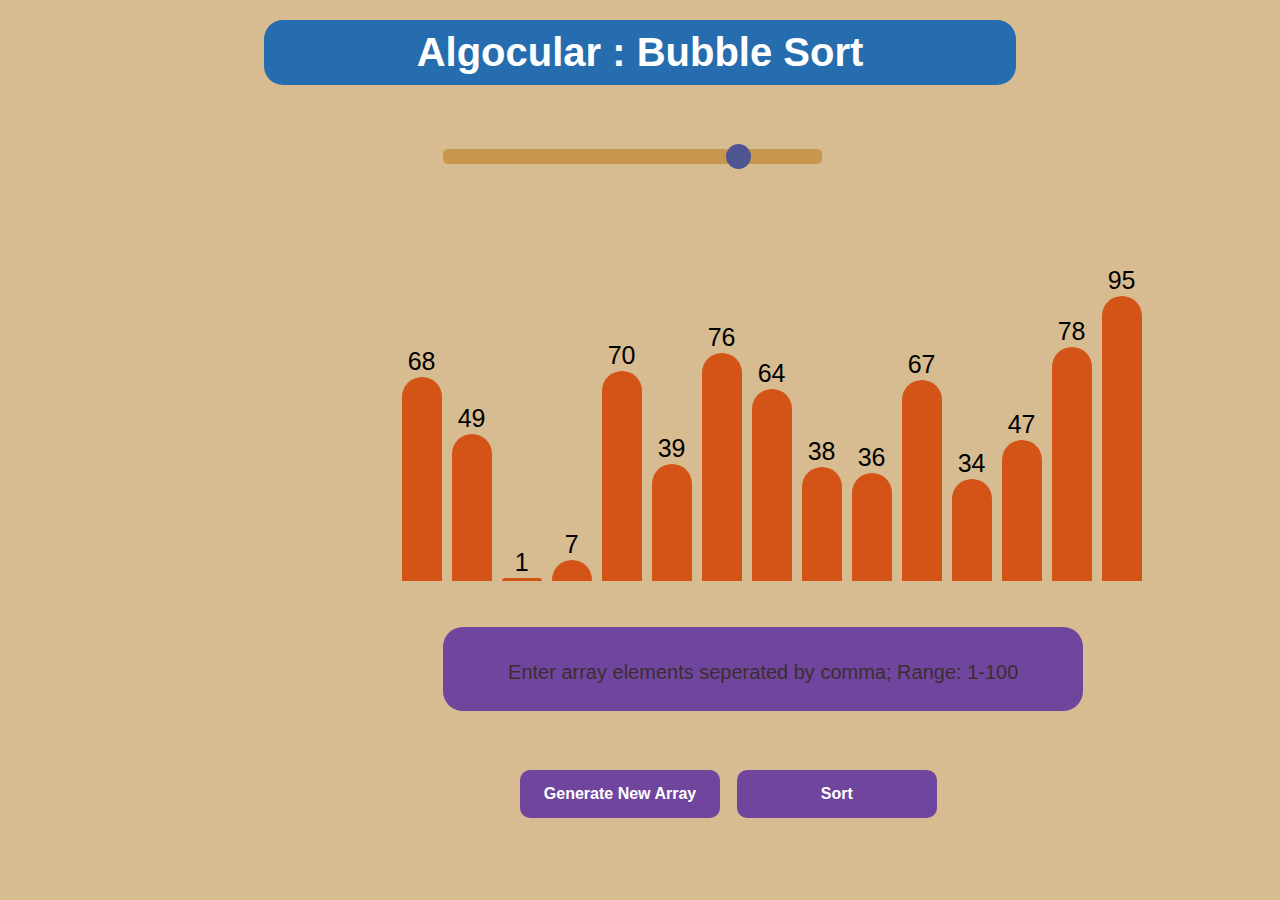
<file: bubble_sort.html>
<!DOCTYPE html>
<html lang="en">
<head>
    <meta charset="UTF-8">
    <meta http-equiv="X-UA-Compatible" content="IE=edge">
    <meta name="viewport" content="width=device-width, initial-scale=1.0">
    <title>Algocular</title>
    <link rel="icon" type="image/x-icon" href="favicon.ico">
    <link rel="stylesheet" href="bubble_sort.css" type="text/css">
</head>
<body>
    <section class = "header">Algocular : Bubble Sort</section>

    <div class="slidecontainer">
        <input type="range" min="1" max="500" value="400" class="slider" id="myRange">
    </div>

    <section class ="data_container"></section>
    <section class = "form">
        <input id="user_array" type="text" name="input_array" placeholder="Enter array elements seperated by comma; Range: 1-100">
    </section>
    <div class ="left_side_bar">
        <p id="left_para_head">Passes</p>
        <p id="left_side_para"></p>
    </div>
    <div class="right_side_bar">
        <p id="right_para_head">Algorithm</p>
        <p id="right_side_para_mutable"></p>
        <p id="right_side_para_algo"></p>
    </div>
    <button id = "generate_array" onclick="take_input_array()">Generate New Array</button>   
    <button id = "sort" onclick="bubble_sort()">Sort</button>
    
    <script src="bubble_sort.js"></script>
</body>
</html>
</file>
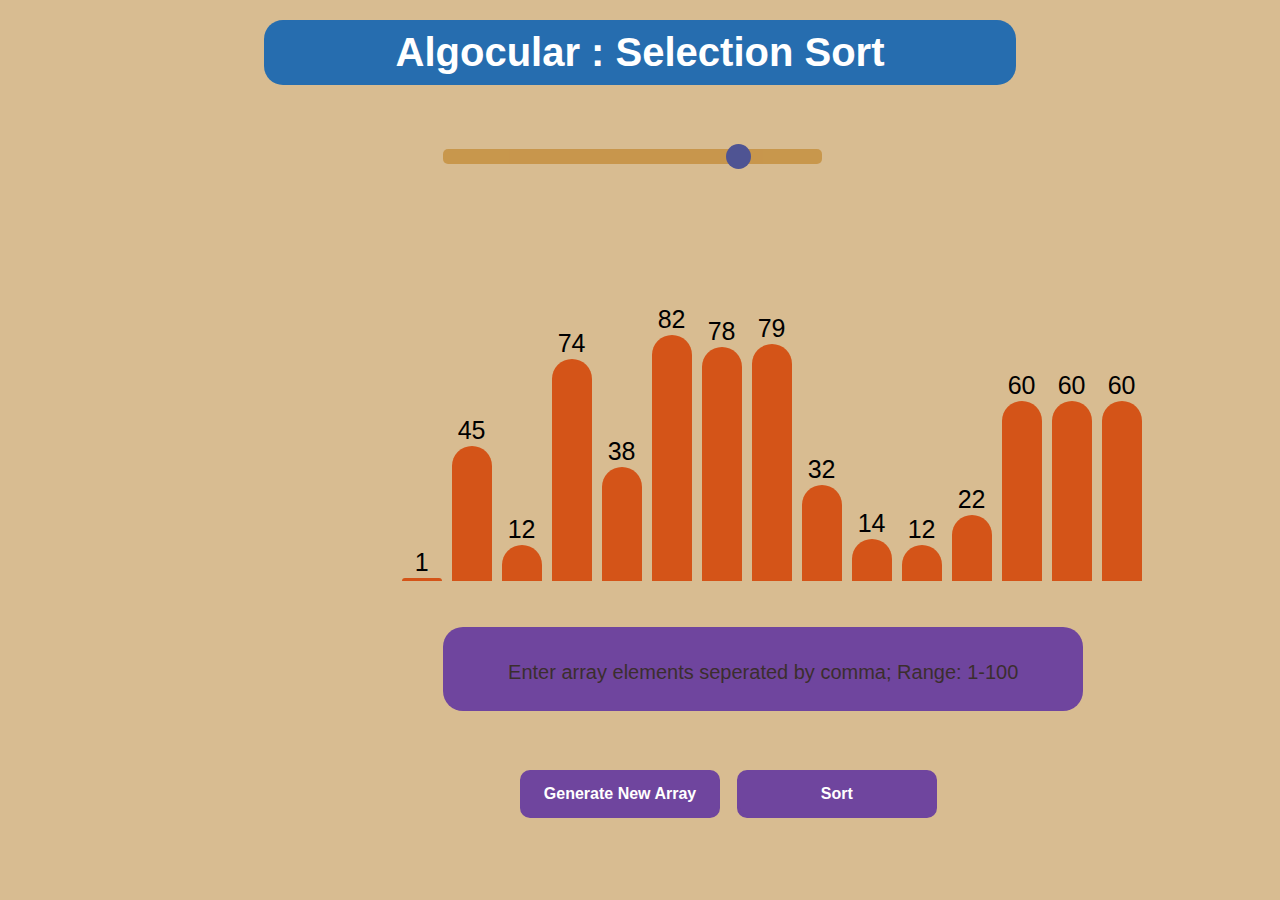
<file: selection_sort.html>
<!DOCTYPE html>
<html lang="en">
<head>
    <meta charset="UTF-8">
    <meta http-equiv="X-UA-Compatible" content="IE=edge">
    <meta name="viewport" content="width=device-width, initial-scale=1.0">
    <title>Algocular</title>
    <link rel="icon" type="image/x-icon" href="favicon.ico">
    <link rel="stylesheet" href="selection_sort.css" type="text/css">
</head>
<body>
    <section class = "header">Algocular : Selection Sort</section>

    <div class="slidecontainer">
        <input type="range" min="1" max="500" value="400" class="slider" id="myRange">
    </div>

    <section class ="data_container"></section>
    <section class = "form">
        <input id="user_array" type="text" name="input_array" placeholder="Enter array elements seperated by comma; Range: 1-100" autocomplete="off">
    </section>
    <div class ="left_side_bar">
        <p id="left_para_head">Passes</p>
        <p id="left_side_para"></p>
    </div>
    <div class="right_side_bar">
        <p id="right_para_head">Algorithm</p>
        <p id="right_side_para_mutable"></p>
        <p id="right_side_para_algo"></p>
    </div>
    <button id = "generate_array" onclick="take_input_array()">Generate New Array</button>   
    <button id = "sort" onclick="selection_sort()">Sort</button>
    
    <script src="selection_sort.js"></script>
</body>
</html>
</file>
<file: bubble_sort.css>
.header
{
    margin-top: 20px;
    margin-right: 20vw;
    margin-left: 20vw;
    text-align: center;
    font-size: 40px;
    background-color: #266daf;
    color: white;
    border-radius: 19px;
    font-weight: bolder;
    padding: 10px;
    font-family: 'Franklin Gothic Medium', 'Arial Narrow', Arial, sans-serif;
}

body
{
    background-color: rgb(216, 188, 145);
}

.data_container
{
    width: 60%;
    height: 400px;
    position: relative;
    margin:1vw 20% 0 20%;
    position: relative;

}

#generate_array 
{
    padding: 12px;
    font-weight: bolder;
    background-color: #6f459e;
    border-radius: 10px;
    color: white;
    font-size: 16px;
    border: 3px solid #6f459e;
    margin-left: 40vw;
    margin-top: 1vw;
    margin-right: 1vw;
    width: 200px;
}

#generate_array:hover 
{
    transition: 0.4s;
    padding: 12px;
    font-weight: bolder;
    background-color: #6f459e;
    border-radius: 10px;
    color: white;
    font-size: 16px;
    margin-left: 40vw;
    margin-top: 1vw;
    margin-right: 1vw;
    border: 3px solid white;
    width: 200px;
}

#sort 
{
    padding: 12px;
    font-weight: bolder;
    background-color: #6f459e;
    border-radius: 10px;
    color: white;
    font-size: 16px;
    border: 3px solid #6f459e;
    width: 200px;
}

#sort:hover
{
    transition: 0.4s;
    padding: 12px;
    font-weight: bolder;
    background-color: #6f459e;
    border-radius: 10px;
    color: white;
    font-size: 16px;
    border: 3px solid rgb(255, 255, 255);
    width: 200px;
}

.bar 
{
    width: 40px;
    position: absolute;
    border-top-right-radius: 20px;
    border-top-left-radius: 20px;
    left: 11vw;
    bottom: 0;    
    background-color: rgb(212, 84, 24);
    transition: 0.2s all ease;
}
  
.bar_id 
{
    position: absolute;
    top: -30px;
    width: 100%;
    text-align: center;
    font-size: 25px;
    font-family: 'Lucida Sans', 'Lucida Sans Regular', 'Lucida Grande', 'Lucida Sans Unicode', Geneva, Verdana, sans-serif;
}

input
{
    height: 60px;
    width:600px;
    margin-top: 5vw;
    margin-left: 34vw;
    background-color: #6f459e;
    
}

input[type=text]
{
    width: 600px;
    padding: 12px 20px;
    margin: 8px 0;
    margin-left: 34vw;
    border:none;
    color:white;
    border-radius: 20px;
    font-size: 30px;
}

input[type=text]:focus 
{
width: 600px;
padding: 12px 20px;
margin: 8px 0;
margin-left: 34vw;
border:none;
color:white;
font-size: 30px;
}

input[type=text]::placeholder
{
    color:rgb(59, 46, 46);
    font-size: 20px;
    text-align: center;
}

.form
{
    margin-top: 3vw;
    margin-bottom: 3vw;;
}

.left_side_bar
{
    height:100%;
    width:330px;
    position: fixed;
    left: 5px;;
    top:0;
    /* background-color: rgb(223, 187, 135); */
}

.right_side_bar
{
    height:100%;
    width:330px;
    position: fixed;
    right:5px;
    top:0;
    /* background-color: rgb(223, 187, 135); */
}

#passes_list
{
    border-radius: 20px;
    border: 2px solid rgb(1, 0, 8);;
    margin-bottom:6.5px;
    padding:4px;
    font-size: 17px;
    text-align: center;
    font-weight: 600;
    font-family:'Trebuchet MS', 'Lucida Sans Unicode', 'Lucida Grande', 'Lucida Sans', Arial, sans-serif
}   

li 
{
    list-style: none;
}

#left_para_head
{
    border-radius: 20px;
    border: 2px solid rgb(33, 10, 179);;
    margin-bottom:5px;
    margin-top: 7px;
    padding:2px;
    font-size: 20px;
    text-align: center;
    font-weight: 600;
    font-family:'Trebuchet MS', 'Lucida Sans Unicode', 'Lucida Grande', 'Lucida Sans', Arial, sans-serif
}


#right_para_head
{
    border-radius: 20px;
    border: 2px solid rgb(33, 10, 179);;
    margin-bottom:5px;
    margin-top: 7px;
    margin-right: 2px;
    padding:2px;
    font-size: 20px;
    text-align: center;
    font-weight: 600;
    font-family:'Trebuchet MS', 'Lucida Sans Unicode', 'Lucida Grande', 'Lucida Sans', Arial, sans-serif
}


#right_side_para_mutable
{
    height:50px;
    border-radius: 20px;
    border: 2px solid black;
    margin-bottom:5px;
    margin-top: 17px;
    margin-right: 2px;
    padding:30px;
    font-size: 30px;
    text-align: center;
    font-weight: 600;
    font-family:'Trebuchet MS', 'Lucida Sans Unicode', 'Lucida Grande', 'Lucida Sans', Arial, sans-serif
}

#right_side_para_algo
{
    height:210px;
    border-radius: 20px;
    border: 2px solid black;
    margin-bottom:5px;
    margin-top: 17px;
    margin-right: 2px;
    padding:30px;
    font-size: 18px;
    font-weight: 600;
    font-family:'Trebuchet MS', 'Lucida Sans Unicode', 'Lucida Grande', 'Lucida Sans', Arial, sans-serif
}

.class1
{
    background-color:antiquewhite;
}

#list2
{
    margin-left: 20px;
}

#list3
{
    margin-left: 40px;
}

#list4
{
    margin-left: 60px;
}

#list5
{
    margin-left: 40px;
}

#list6
{
    margin-left: 20px;
}

#list7
{
    margin-left: 0px;
}

.slidecontainer {
    top:2px;
    bottom: 2px;
    width: 30%;
  }
  
  .slider {
    -webkit-appearance: none;
    width: 100%;
    height: 15px;
    border-radius: 5px;
    background: rgb(194, 135, 47);
    outline: none;
    opacity: 0.7;
    -webkit-transition: .2s;
    transition: opacity .2s;
  }
  
  .slider:hover {
    opacity: 1;
  }
  
  .slider::-webkit-slider-thumb {
    -webkit-appearance: none;
    appearance: none;
    width: 25px;
    height: 25px;
    border-radius: 50%;
    background: #162994;
    cursor: pointer;
  }
  
  .slider::-moz-range-thumb {
    width: 25px;
    height: 25px;
    border-radius: 50%;
    background: #a31e06;
    cursor: pointer;
  }
</file>
<file: selection_sort.css>
.header
{
    margin-top: 20px;
    margin-right: 20vw;
    margin-left: 20vw;
    text-align: center;
    font-size: 40px;
    background-color: #266daf;
    color: white;
    border-radius: 19px;
    font-weight: bolder;
    padding: 10px;
    font-family: 'Franklin Gothic Medium', 'Arial Narrow', Arial, sans-serif;
}

body
{
    background-color: rgb(216, 188, 145);
}

.data_container
{
    width: 60%;
    height: 400px;
    position: relative;
    margin:1vw 20% 0 20%;
    position: relative;

}

#generate_array 
{
    padding: 12px;
    font-weight: bolder;
    background-color: #6f459e;
    border-radius: 10px;
    color: white;
    font-size: 16px;
    border: 3px solid #6f459e;
    margin-left: 40vw;
    margin-top: 1vw;
    margin-right: 1vw;
    width: 200px;
}

#generate_array:hover 
{
    transition: 0.4s;
    padding: 12px;
    font-weight: bolder;
    background-color: #6f459e;
    border-radius: 10px;
    color: white;
    font-size: 16px;
    margin-left: 40vw;
    margin-top: 1vw;
    margin-right: 1vw;
    border: 3px solid white;
    width: 200px;
}

#sort 
{
    padding: 12px;
    font-weight: bolder;
    background-color: #6f459e;
    border-radius: 10px;
    color: white;
    font-size: 16px;
    border: 3px solid #6f459e;
    width: 200px;
}

#sort:hover
{
    transition: 0.4s;
    padding: 12px;
    font-weight: bolder;
    background-color: #6f459e;
    border-radius: 10px;
    color: white;
    font-size: 16px;
    border: 3px solid rgb(255, 255, 255);
    width: 200px;
}

.bar 
{
    width: 40px;
    position: absolute;
    border-top-right-radius: 20px;
    border-top-left-radius: 20px;
    left: 11vw;
    bottom: 0;    
    background-color: rgb(212, 84, 24);
    transition: 0.2s all ease;
}
  
.bar_id 
{
    position: absolute;
    top: -30px;
    width: 100%;
    text-align: center;
    font-size: 25px;
    font-family: 'Lucida Sans', 'Lucida Sans Regular', 'Lucida Grande', 'Lucida Sans Unicode', Geneva, Verdana, sans-serif;
}

input
{
    height: 60px;
    width:600px;
    margin-top: 5vw;
    margin-left: 34vw;
    background-color: #6f459e;
    
}

input[type=text]
{
    width: 600px;
    padding: 12px 20px;
    margin: 8px 0;
    margin-left: 34vw;
    border:none;
    color:white;
    border-radius: 20px;
    font-size: 30px;
}

input[type=text]:focus 
{
width: 600px;
padding: 12px 20px;
margin: 8px 0;
margin-left: 34vw;
border:none;
color:white;
font-size: 30px;
}

input[type=text]::placeholder
{
    color:rgb(59, 46, 46);
    font-size: 20px;
    text-align: center;
}

.form
{
    margin-top: 3vw;
    margin-bottom: 3vw;;
}

.left_side_bar
{
    height:100%;
    width:330px;
    position: fixed;
    left: 5px;;
    top:0;
    /* background-color: rgb(223, 187, 135); */
}

.right_side_bar
{
    height:100%;
    width:330px;
    position: fixed;
    right:5px;
    top:0;
    /* background-color: rgb(223, 187, 135); */
}

#passes_list
{
    border-radius: 20px;
    border: 2px solid rgb(1, 0, 8);;
    margin-bottom:6.5px;
    padding:4px;
    font-size: 17px;
    text-align: center;
    font-weight: 600;
    font-family:'Trebuchet MS', 'Lucida Sans Unicode', 'Lucida Grande', 'Lucida Sans', Arial, sans-serif
}   

li 
{
    list-style: none;
}

#left_para_head
{
    border-radius: 20px;
    border: 2px solid rgb(33, 10, 179);;
    margin-bottom:5px;
    margin-top: 7px;
    padding:2px;
    font-size: 20px;
    text-align: center;
    font-weight: 600;
    font-family:'Trebuchet MS', 'Lucida Sans Unicode', 'Lucida Grande', 'Lucida Sans', Arial, sans-serif
}


#right_para_head
{
    border-radius: 20px;
    border: 2px solid rgb(33, 10, 179);;
    margin-bottom:5px;
    margin-top: 7px;
    margin-right: 2px;
    padding:2px;
    font-size: 20px;
    text-align: center;
    font-weight: 600;
    font-family:'Trebuchet MS', 'Lucida Sans Unicode', 'Lucida Grande', 'Lucida Sans', Arial, sans-serif
}


#right_side_para_mutable
{
    height:50px;
    border-radius: 20px;
    border: 2px solid rgb(33, 10, 179);;
    margin-bottom:5px;
    margin-top: 17px;
    margin-right: 2px;
    padding:30px;
    font-size: 30px;
    text-align: center;
    font-weight: 600;
    font-family:'Trebuchet MS', 'Lucida Sans Unicode', 'Lucida Grande', 'Lucida Sans', Arial, sans-serif
}

#right_side_para_algo
{
    height:285px;
    border-radius: 20px;
    border: 2px solid rgb(33, 10, 179);;
    margin-bottom:5px;
    margin-top: 17px;
    margin-right: 2px;
    padding:30px;
    font-size: 18px;
    font-weight: 600;
    font-family:'Trebuchet MS', 'Lucida Sans Unicode', 'Lucida Grande', 'Lucida Sans', Arial, sans-serif
}

.class1
{
    background-color:antiquewhite;
}

#list2
{
    margin-left: 20px;
}

#list3
{
    margin-left: 40px;
}

#list4
{
    margin-left: 60px;
}

#list5
{
    margin-left: 40px;
}

#list6
{
    margin-left: 20px;
}

#list7
{
    margin-left: 0px;
}

#list9
{
    margin-left: 80px;
}

.slidecontainer {
    top:2px;
    bottom: 2px;
    width: 30%;
  }
  
  .slider {
    -webkit-appearance: none;
    width: 100%;
    height: 15px;
    border-radius: 5px;
    background: rgb(194, 135, 47);
    outline: none;
    opacity: 0.7;
    -webkit-transition: .2s;
    transition: opacity .2s;
  }
  
  .slider:hover {
    opacity: 1;
  }
  
  .slider::-webkit-slider-thumb {
    -webkit-appearance: none;
    appearance: none;
    width: 25px;
    height: 25px;
    border-radius: 50%;
    background: #162994;
    cursor: pointer;
  }
  
  .slider::-moz-range-thumb {
    width: 25px;
    height: 25px;
    border-radius: 50%;
    background: #a31e06;
    cursor: pointer;
  }
</file>
